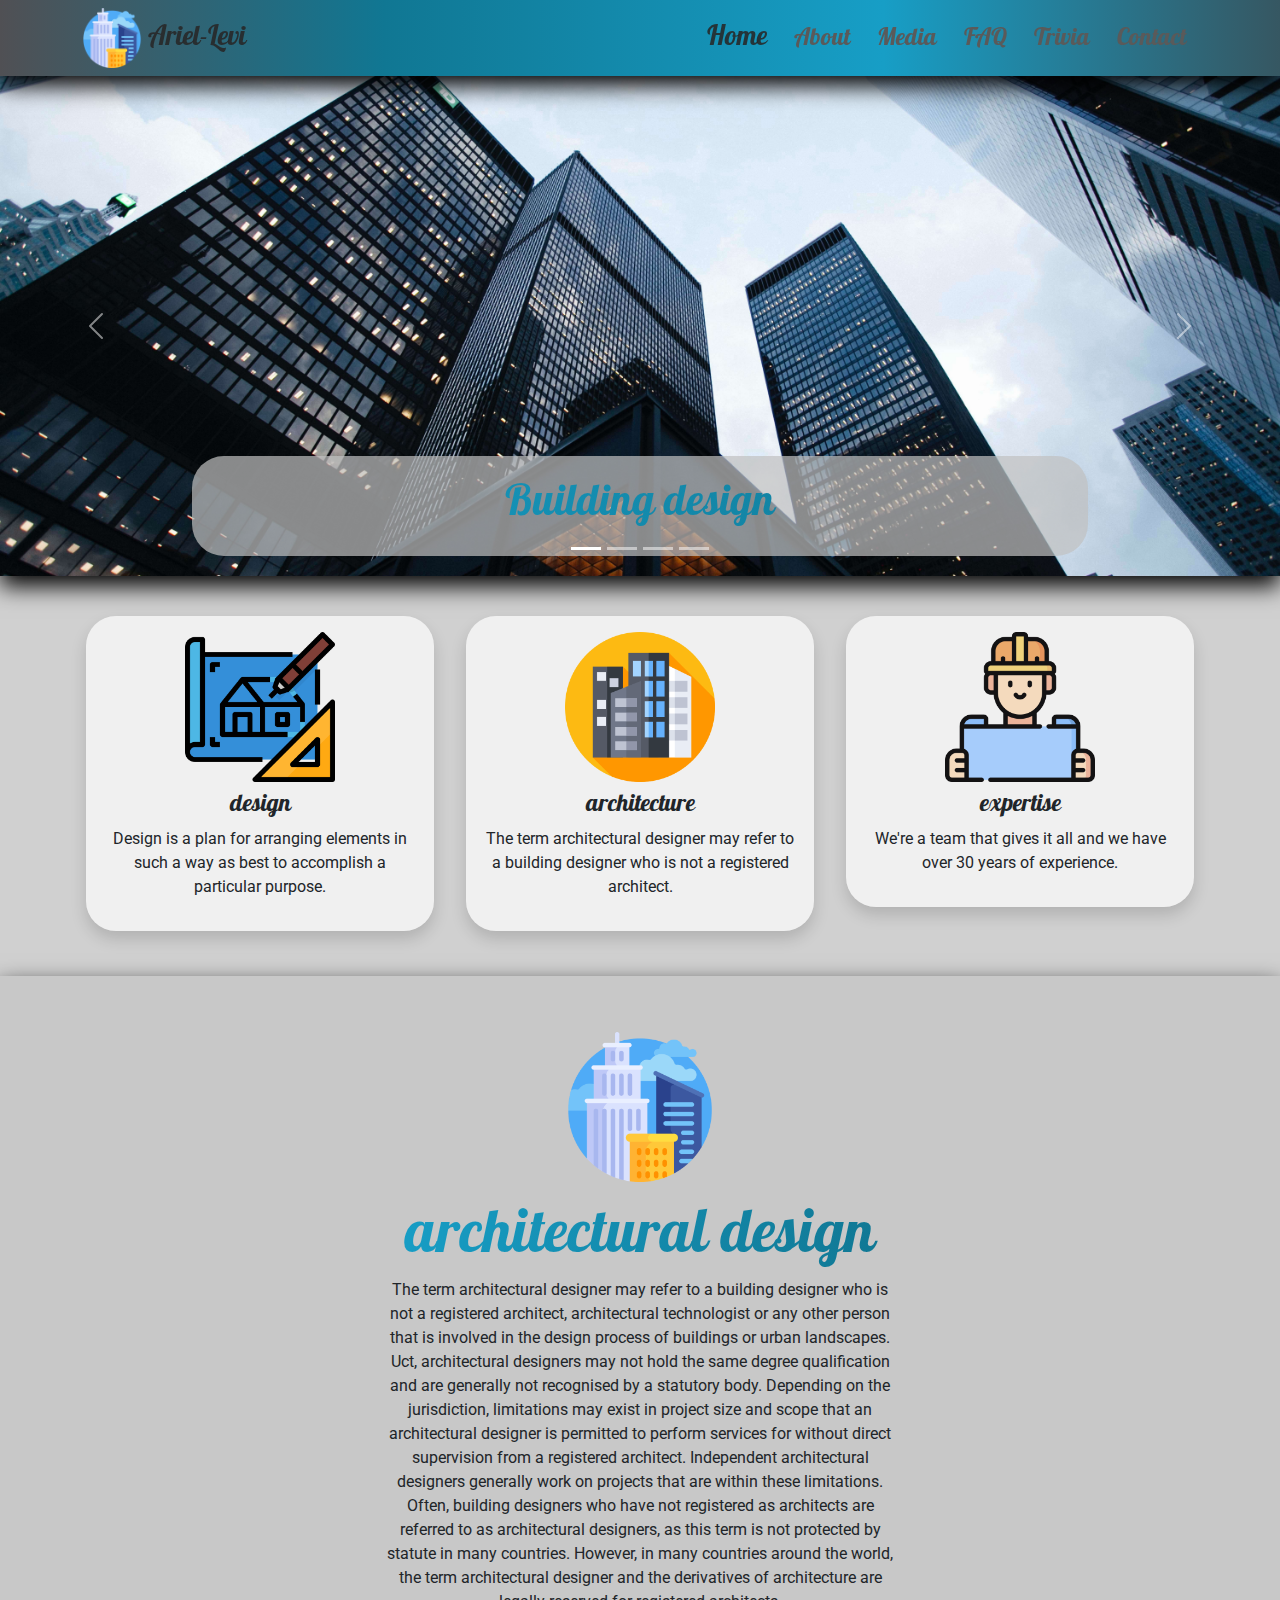
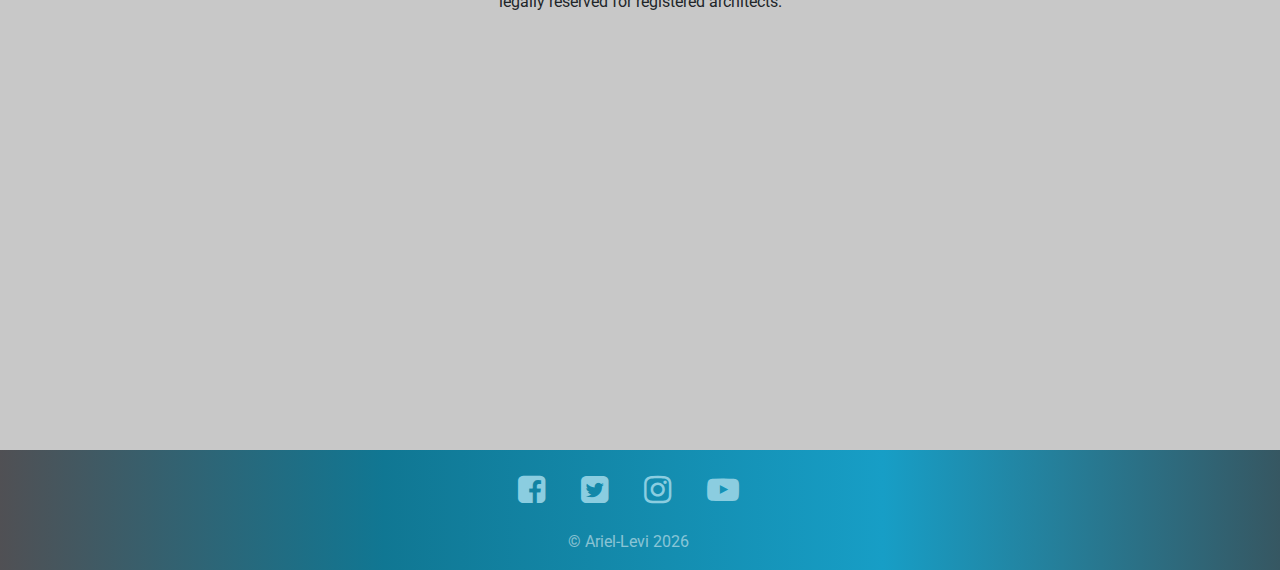
<file: index.html>
<!DOCTYPE html>
<html lang="en">
  <head>
    <meta charset="UTF-8" />
    <meta http-equiv="X-UA-Compatible" content="IE=edge" />
    <meta name="viewport" content="width=device-width, initial-scale=1.0" />
    <link
      rel="icon"
      type="image/png"
      href="images/favicon-32x32.png"
      sizes="32x32"
    />
    <link
      rel="icon"
      type="image/png"
      href="images/favicon-16x16.png"
      sizes="16x16"
    />
    <link
      rel="stylesheet"
      href="https://cdnjs.cloudflare.com/ajax/libs/font-awesome/4.7.0/css/font-awesome.min.css"
    />
    <link href="https://unpkg.com/aos@2.3.1/dist/aos.css" rel="stylesheet">
    <link rel="stylesheet" href="css/bootstrap.min.css" />
    <link rel="stylesheet" href="css/style.css">
    <link rel="stylesheet" href="css/index.css" />
    <link
      href="https://fonts.googleapis.com/css2?family=Roboto:wght@100;300;500;700&display=swap"
      rel="stylesheet"
    />
    <link
      href="https://fonts.googleapis.com/css2?family=Pattaya&display=swap"
      rel="stylesheet"
    />
    <link
      href="https://fonts.googleapis.com/css2?family=Henny+Penny&display=swap"
      rel="stylesheet"
    />
    <title>Home</title>
    <script src="js/index.js"></script>
    <script src="js/bannerClass.js"></script>
  </head>
  <body>
    <!-- start header -->
    <header class="container-fluid sticky-top">
      <div class="container">
        <div class="logo">
          <img class="my-2" src="images/logo.png" alt="logo" height="60" />
          Ariel-Levi
        </div>
        <nav id="nav_burger">
          <a href="index.html" class="active">Home</a>
          <a href="about.html">About</a>
          <a href="media.html">Media</a>
          <a href="faq.html">FAQ</a>
          <a href="trivia.html">Trivia</a>
          <a href="contact.html">Contact</a>
        </nav>
        <div id="burger_btn" class="burger" onclick="burgerFunction(this)">
          <div class="bar1"></div>
          <div class="bar2"></div>
          <div class="bar3"></div>
        </div>
      </div>
    </header>
    <!-- end header -->

    <!-- start slider -->
    <div class="container-fluid strip p-0">

      <div class="sm-img d-flex align-items-center justify-content-center d-md-none">
        <h2 class="sm-txt">Architecture</h2>
      </div>
      
      <div
        id="carouselExampleCaptions"
        class="carousel slide d-none d-md-block"
        data-bs-ride="carousel"
      >
        <div class="carousel-indicators">
          <button
            type="button"
            data-bs-target="#carouselExampleCaptions"
            data-bs-slide-to="0"
            class="active"
            aria-current="true"
            aria-label="Slide 1"
          ></button>
          <button
            type="button"
            data-bs-target="#carouselExampleCaptions"
            data-bs-slide-to="1"
            aria-label="Slide 2"
          ></button>
          <button
            type="button"
            data-bs-target="#carouselExampleCaptions"
            data-bs-slide-to="2"
            aria-label="Slide 3"
          ></button>
          <button
            type="button"
            data-bs-target="#carouselExampleCaptions"
            data-bs-slide-to="3"
            aria-label="Slide 4"
          ></button>
        </div>
        <div class="carousel-inner">
          <div
            class="carousel-item active"
            style="background-image: url(images/pic-1.jpg)"
          >
            <div class="carousel-caption d-none d-md-block">
              <h5>Building design</h5>
            </div>
          </div>
          <div
            class="carousel-item"
            style="background-image: url(images/pic-2.jpg)"
          >
            <div class="carousel-caption d-none d-md-block">
              <h5>Building engineers</h5>
            </div>
          </div>
          <div
            class="carousel-item"
            style="background-image: url(images/pic-3.jpg)"
          >
            <div class="carousel-caption d-none d-md-block">
              <h5>Building designer</h5>
            </div>
          </div>
          <div
            class="carousel-item"
            style="background-image: url(images/pic-4.jpg)"
          >
            <div class="carousel-caption d-none d-md-block">
              <h5>Buildings</h5>
            </div>
          </div>
        </div>
        <button
          class="carousel-control-prev"
          type="button"
          data-bs-target="#carouselExampleCaptions"
          data-bs-slide="prev"
        >
          <span class="carousel-control-prev-icon" aria-hidden="true"></span>
          <span class="visually-hidden">Previous</span>
        </button>
        <button
          class="carousel-control-next"
          type="button"
          data-bs-target="#carouselExampleCaptions"
          data-bs-slide="next"
        >
          <span class="carousel-control-next-icon" aria-hidden="true"></span>
          <span class="visually-hidden">Next</span>
        </button>
      </div>
    </div>
    <!-- end slider -->

    <!-- start main -->
    <main>

      <div class="container py-4">
        <div class="row">
          <div class="col-md-4 p-3 text-center">
            <div class="box p-3 shadow">
              <img class="icon" src="images/icon1.png" alt="icon" width="150">
              <h4>design</h4>
              <p>Design is a plan for arranging elements in such a way as best to accomplish a particular purpose.</p>
            </div>
          </div>
          <!-- end-box -->
          <div class="col-md-4 p-3 text-center">
            <div class="box p-3 shadow">
              <img src="images/logo2.png" alt="icon" width="150">
              <h4>architecture</h4>
              <p>The term architectural designer may refer to a building designer who is not a registered architect.</p>
            </div>
          </div>
          <!-- end-box -->
          <div class="col-md-4 p-3 text-center">
            <div class="box p-3 shadow">
              <img src="images/icon3.png" alt="icon" width="150">
              <h4>expertise</h4>
              <p>We're a team that gives it all and we have over 30 years of experience.</p>
            </div>
          </div>
          <!-- end-box -->
        </div>
      </div>

    </main>
    <!-- end main -->

    <!-- start strip -->
    <div class="strip">
      <div class="container py-4">
        <div class="row">
           <!-- start left banner -->
           <div id="id_left_banners" class="col-lg-3 p-4 text-center">
          </div>
          <!-- end banner -->
          <div class="col-xl-6 col-md-12 p-3 text-center">
            <div class="box p-3">
              <img src="images/logo.png" alt="icon" width="150" />
              <h2 class="mt-3">architectural design</h2>
              <p>
                The term architectural designer may refer to a building designer who is not a registered architect, architectural technologist or any other person that is involved in the design process of buildings or urban landscapes.

                Uct, architectural designers may not hold the same degree qualification and are generally not recognised by a statutory body. Depending on the jurisdiction, limitations may exist in project size and scope that an architectural designer is permitted to perform services for without direct supervision from a registered architect. Independent architectural designers generally work on projects that are within these limitations.

                Often, building designers who have not registered as architects are referred to as architectural designers, as this term is not protected by statute in many countries. However, in many countries around the world, the term architectural designer and the derivatives of architecture are legally reserved for registered architects.
              </p>
            </div>
          </div>
          <!-- start right banner -->
          <div id="id_right_banners" class="col-lg-3 p-4 text-center">
          </div>
          <!-- end banner -->
        </div>
      </div>
    </div>
    <!-- end strip -->

    <!-- start footer -->
    <footer class="container-fluid">
          <div class="container">
            <div class="col-12 row justify-content-around text-center">
              <div>
                <a href="#">
                  <i class="px-3 my-4 fa fa-2x fa-facebook-square" aria-hidden="true"></i></a>
                <a href="#">
                  <i class="px-3 my-4 fa fa-2x fa-twitter-square" aria-hidden="true"></i></a>
                <a href="#">
                  <i class="px-3 my-4 fa fa-2x fa-instagram" aria-hidden="true"></i></a>
                <a href="#">
                  <i class="px-3 my-4 fa fa-2x fa-youtube-play" aria-hidden="true"></i></a>
              </div>
              <p class="text-white-50 mb-3">
                &copy; Ariel-Levi <span id="id_year"></span>
              </p>
            </div>
          </div>
      
          </div>
    </footer>
    <!-- end footer -->
    
    <!-- script main bootstrap for slider and aos animation-->
    <script
      src="https://cdn.jsdelivr.net/npm/bootstrap@5.1.1/dist/js/bootstrap.bundle.min.js"
      integrity="sha384-/bQdsTh/da6pkI1MST/rWKFNjaCP5gBSY4sEBT38Q/9RBh9AH40zEOg7Hlq2THRZ"
      crossorigin="anonymous"
    ></script>
    <script src="https://unpkg.com/aos@2.3.1/dist/aos.js"></script>
    <script src="js/main.js"></script>
    <!-- end script -->
    
  </body>
</html>
</file>
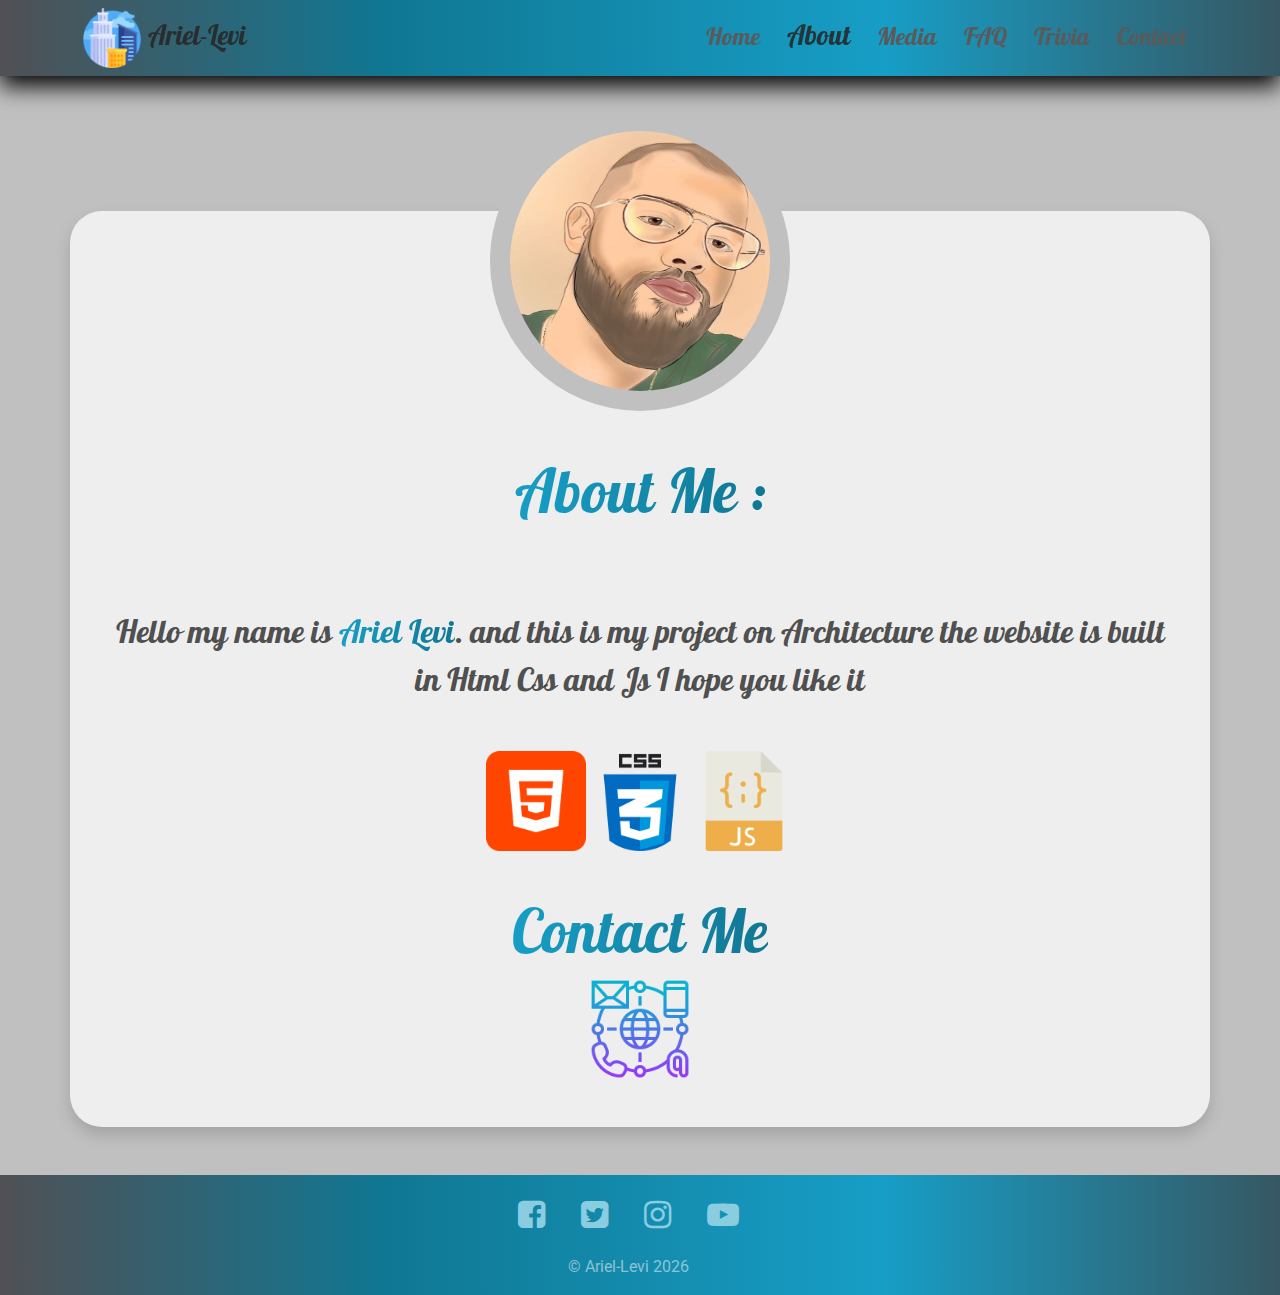
<file: about.html>
<!DOCTYPE html>
<html lang="en">
  <head>
    <meta charset="UTF-8" />
    <meta http-equiv="X-UA-Compatible" content="IE=edge" />
    <meta name="viewport" content="width=device-width, initial-scale=1.0" />
    <link
      rel="icon"
      type="image/png"
      href="images/favicon-32x32.png"
      sizes="32x32"
    />
    <link
      rel="icon"
      type="image/png"
      href="images/favicon-16x16.png"
      sizes="16x16"
    />
    <link
      rel="stylesheet"
      href="https://cdnjs.cloudflare.com/ajax/libs/font-awesome/4.7.0/css/font-awesome.min.css"
    />
    <link rel="stylesheet" href="css/bootstrap.min.css" />
    <link rel="stylesheet" href="css/style.css" />
    <link rel="stylesheet" href="css/about.css" />
    <link
      href="https://fonts.googleapis.com/css2?family=Roboto:wght@100;300;500;700&display=swap"
      rel="stylesheet"
    />
    <link
      href="https://fonts.googleapis.com/css2?family=Pattaya&display=swap"
      rel="stylesheet"
    />
    <link
      href="https://fonts.googleapis.com/css2?family=Henny+Penny&display=swap"
      rel="stylesheet"
    />
    <title>About</title>
    <script src="js/about.js"></script>
  </head>
  <body>
    <!-- start header -->
    <header class="container-fluid sticky-top">
      <div class="container">
        <div class="logo">
          <img class="my-2" src="images/logo.png" alt="logo" height="60" />
          Ariel-Levi
        </div>
        <nav id="nav_burger">
          <a href="index.html">Home</a>
          <a href="about.html" class="active">About</a>
          <a href="media.html">Media</a>
          <a href="faq.html">FAQ</a>
          <a href="trivia.html">Trivia</a>
          <a href="contact.html">Contact</a>
        </nav>
        <div id="burger_btn" class="burger" onclick="burgerFunction(this)">
          <div class="bar1"></div>
          <div class="bar2"></div>
          <div class="bar3"></div>
        </div>
      </div>
    </header>
    <!-- end header -->

    <!-- start main -->
    <main class="text-center">
      <div class="container mb-5 shadow d-flex flex-column">
        <img class="myImg" src="images/me.jpg" alt="my img">
            <h4 class="my-5 textColor">About Me :</h4>
            <p>Hello my name is <span class="textColor">Ariel Levi</span>. and this is my project on Architecture the website is built in Html Css and Js I hope you like it</p>
           <div class="g-5">
             <img class="imgSkills" src="images/html-5.png" alt="image html" >
             <img class="imgSkills" src="images/css.png" alt="image css">
             <img class="imgSkills" src="images/javascript.png" alt="image js">
           </div>
            <a class="my-5 contact" href="contact.html">
              <h4 class="textColor mb-2">Contact Me</h4>
              <img class="imgSkills" src="images/contact.png" title="contact me" alt="img contact">
            </a>
        </div>
      </div>
    </main>
    <!-- end main -->

    <!-- start footer -->
    <footer class="container-fluid">
          <div class="container">
            <div class="col-12 row justify-content-around text-center">
              <div>
                <a href="#">
                  <i class="px-3 my-4 fa fa-2x fa-facebook-square" aria-hidden="true"></i></a>
                <a href="#">
                  <i class="px-3 my-4 fa fa-2x fa-twitter-square" aria-hidden="true"></i></a>
                <a href="#">
                  <i class="px-3 my-4 fa fa-2x fa-instagram" aria-hidden="true"></i></a>
                <a href="#">
                  <i class="px-3 my-4 fa fa-2x fa-youtube-play" aria-hidden="true"></i></a>
              </div>
              <p class="text-white-50 mb-3">
                &copy; Ariel-Levi <span id="id_year"></span>
              </p>
            </div>
          </div>
      
          </div>
    </footer>
    <!-- end footer -->
    
    <!-- script main bootstrap for slider and aos animation-->
    <script src="js/main.js"></script>
    <!-- end script -->
    
  </body>
</html>
</file>
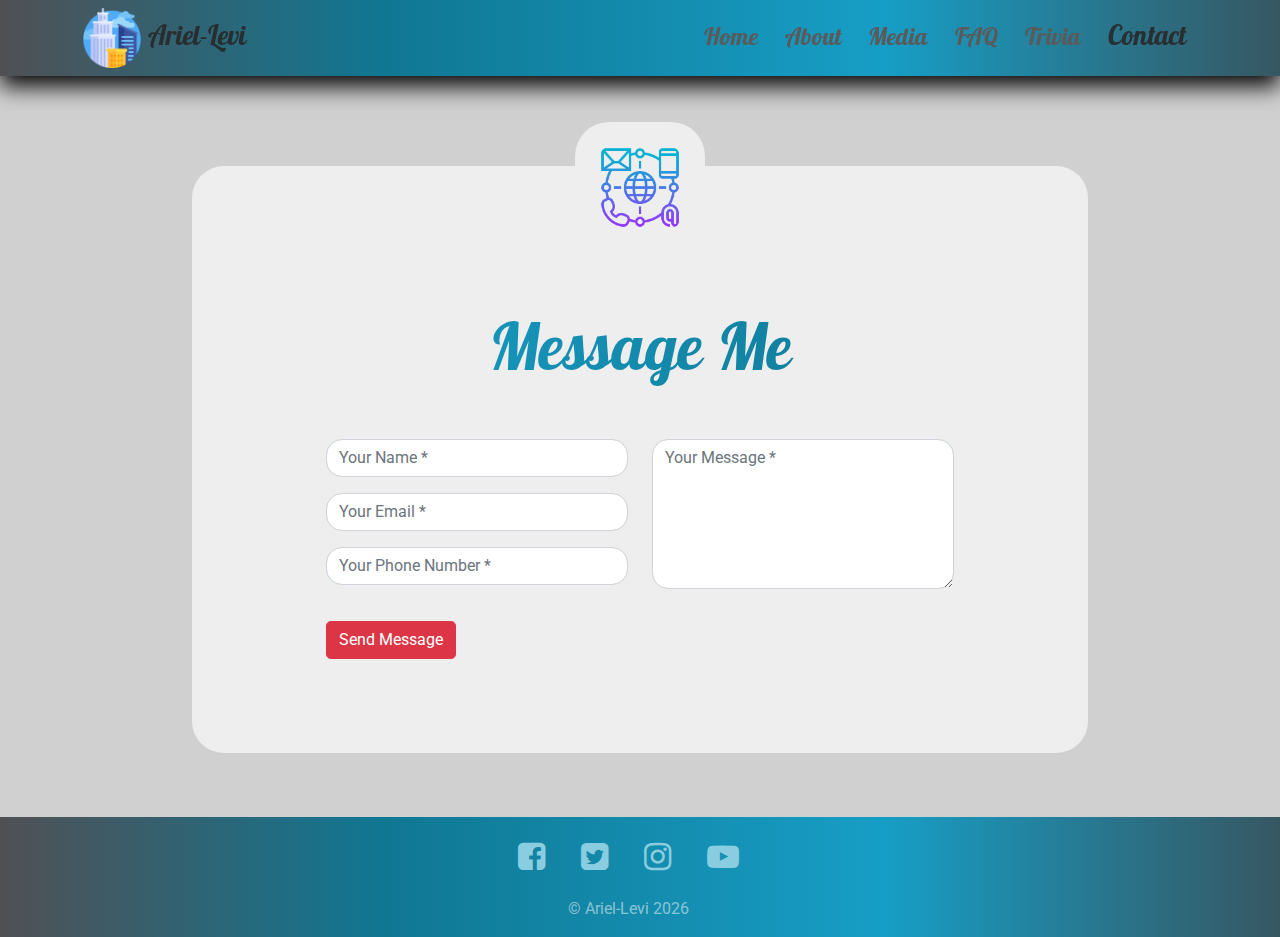
<file: contact.html>
<!DOCTYPE html>
<html lang="en">
  <head>
    <meta charset="UTF-8" />
    <meta http-equiv="X-UA-Compatible" content="IE=edge" />
    <meta name="viewport" content="width=device-width, initial-scale=1.0" />
    <link
      rel="icon"
      type="image/png"
      href="images/favicon-32x32.png"
      sizes="32x32"
    />
    <link
      rel="icon"
      type="image/png"
      href="images/favicon-16x16.png"
      sizes="16x16"
    />
    <link
      rel="stylesheet"
      href="https://cdnjs.cloudflare.com/ajax/libs/font-awesome/4.7.0/css/font-awesome.min.css"
    />
    <link rel="stylesheet" href="css/bootstrap.min.css" />
    <link rel="stylesheet" href="css/style.css" />
    <link rel="stylesheet" href="css/contact.css" />
    <link
      href="https://fonts.googleapis.com/css2?family=Roboto:wght@100;300;500;700&display=swap"
      rel="stylesheet"
    />
    <link
      href="https://fonts.googleapis.com/css2?family=Pattaya&display=swap"
      rel="stylesheet"
    />
    <link
      href="https://fonts.googleapis.com/css2?family=Henny+Penny&display=swap"
      rel="stylesheet"
    />
    <title>contact</title>
    <script src="js/contact.js"></script>
  </head>
  <body>
    <!-- start header -->
    <header class="container-fluid sticky-top">
      <div class="container">
        <div class="logo">
          <img class="my-2" src="images/logo.png" alt="logo" height="60" />
          Ariel-Levi
        </div>
        <nav id="nav_burger">
          <a href="index.html">Home</a>
          <a href="about.html">About</a>
          <a href="media.html">Media</a>
          <a href="faq.html">FAQ</a>
          <a href="trivia.html">Trivia</a>
          <a href="contact.html" class="active">Contact</a>
        </nav>
        <div id="burger_btn" class="burger" onclick="burgerFunction(this)">
          <div class="bar1"></div>
          <div class="bar2"></div>
          <div class="bar3"></div>
        </div>
      </div>
    </header>
    <!-- end header -->

    <!-- start main -->
    <main>
      <div class="container contact-form">
        <div class="contact-image">
            <img src="images/contact.png" alt="contact-image"/>
        </div>
        <form onsubmit="checkEmail(event)" id="id_send">
            <h3 class="textColor">Message Me</h3>
           <div class="row">
                <div class="col-md-6">
                    <div class="form-group mb-3">
                        <input required type="text" name="Name" class="form-control" placeholder="Your Name *" />
                    </div>
                    <div class="form-group my-3">
                        <input required id="id_email" type="text" name="Email" class="form-control" placeholder="Your Email *" />
                        <small id="id_spanEmail" class="text-danger spanEmail">* Plese Enter Valide Email '@' and '.'</small>
                    </div>
                    <div class="form-group my-3">
                        <input required type="text" name="Phone" class="form-control" placeholder="Your Phone Number *" />
                    </div>
                </div>
                <div class="col-md-6">
                  <div class="form-group mb-3">
                      <textarea required name="txtMsg" class="form-control" placeholder="Your Message *" style="width: 100%; height: 150px;"></textarea>
                  </div>
                </div>
                <div class="form-group my-3">
                  <button id="id_form" class="btn btn-danger rounded-3" type="submit">Send Message</button>
              </div>
            </div>
        </form>
    </div>
    </main>
    <!-- end main -->

    <!-- start footer -->
    <footer class="container-fluid">
          <div class="container">
            <div class="col-12 row justify-content-around text-center">
              <div>
                <a href="#">
                  <i class="px-3 my-4 fa fa-2x fa-facebook-square" aria-hidden="true"></i></a>
                <a href="#">
                  <i class="px-3 my-4 fa fa-2x fa-twitter-square" aria-hidden="true"></i></a>
                <a href="#">
                  <i class="px-3 my-4 fa fa-2x fa-instagram" aria-hidden="true"></i></a>
                <a href="#">
                  <i class="px-3 my-4 fa fa-2x fa-youtube-play" aria-hidden="true"></i></a>
              </div>
              <p class="text-white-50 mb-3">
                &copy; Ariel-Levi <span id="id_year"></span>
              </p>
            </div>
          </div>
      
          </div>
    </footer>
    <!-- end footer -->
    
    <!-- script main bootstrap for slider and aos animation-->
    <script src="js/main.js"></script>
    <!-- end script -->
    
  </body>
</html>
</file>
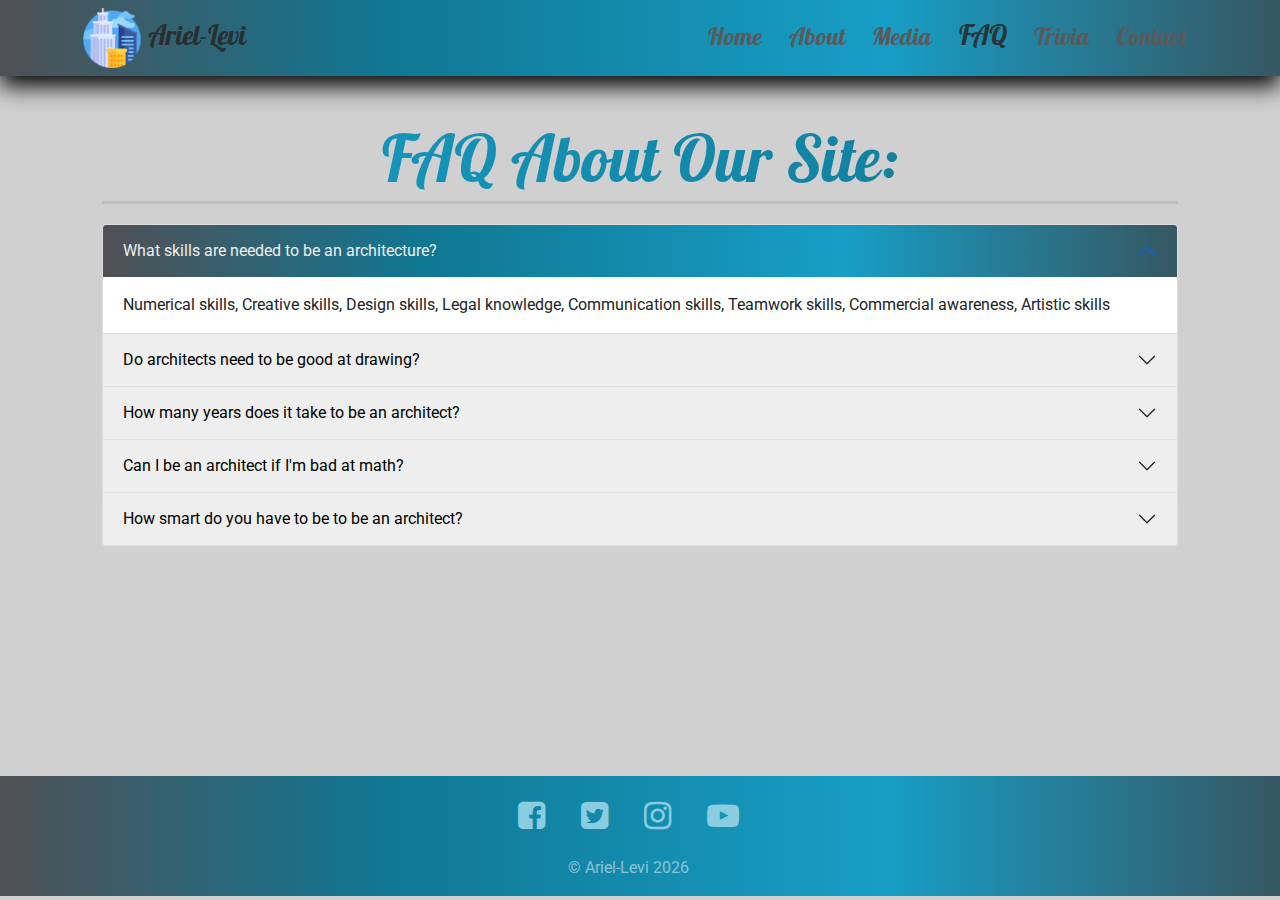
<file: faq.html>
<!DOCTYPE html>
<html lang="en">
  <head>
    <meta charset="UTF-8" />
    <meta http-equiv="X-UA-Compatible" content="IE=edge" />
    <meta name="viewport" content="width=device-width, initial-scale=1.0" />
    <link
      rel="icon"
      type="image/png"
      href="images/favicon-32x32.png"
      sizes="32x32"
    />
    <link
      rel="icon"
      type="image/png"
      href="images/favicon-16x16.png"
      sizes="16x16"
    />
    <link
      rel="stylesheet"
      href="https://cdnjs.cloudflare.com/ajax/libs/font-awesome/4.7.0/css/font-awesome.min.css"
    />
    <link rel="stylesheet" href="css/bootstrap.min.css" />
    <link rel="stylesheet" href="css/style.css" />
    <link rel="stylesheet" href="css/faq.css" />
    <link
      href="https://fonts.googleapis.com/css2?family=Roboto:wght@100;300;500;700&display=swap"
      rel="stylesheet"
    />
    <link
      href="https://fonts.googleapis.com/css2?family=Pattaya&display=swap"
      rel="stylesheet"
    />
    <link
      href="https://fonts.googleapis.com/css2?family=Henny+Penny&display=swap"
      rel="stylesheet"
    />
    <title>FAQ</title>
    <script src="js/faq.js"></script>
  </head>
  <body>
    <!-- start header -->
    <header class="container-fluid sticky-top">
      <div class="container">
        <div class="logo">
          <img class="my-2" src="images/logo.png" alt="logo" height="60" />
          Ariel-Levi
        </div>
        <nav id="nav_burger">
          <a href="index.html">Home</a>
          <a href="about.html">About</a>
          <a href="media.html">Media</a>
          <a href="faq.html" class="active">FAQ</a>
          <a href="trivia.html">Trivia</a>
          <a href="contact.html">Contact</a>
        </nav>
        <div id="burger_btn" class="burger" onclick="burgerFunction(this)">
          <div class="bar1"></div>
          <div class="bar2"></div>
          <div class="bar3"></div>
        </div>
      </div>
    </header>
    <!-- end header -->

    <!-- start main -->
    <main class="container-fluid py-5">
      <div class="container" style="max-width:1100px">
        <h1 class="text-center textColor">FAQ About Our Site: </h1>
        <div class="accordion" id="accordionExample">
          <!-- data-bs-target = צריך להתאים בדיב מתחת את אותו איי די id= -->
          <!-- q 1 start -->
          <div class="accordion-item">
            <h2 class="accordion-header" id="headingOne">
              <button class="accordion-button" type="button" data-bs-toggle="collapse" data-bs-target="#collapseOne" aria-expanded="true" aria-controls="collapseOne">               
                  What skills are needed to be an architecture?
              </button>
            </h2>
            <div id="collapseOne" class="accordion-collapse collapse show" aria-labelledby="headingOne" data-bs-parent="#accordionExample">
              <div class="accordion-body">
                Numerical skills, Creative skills, Design skills, Legal knowledge, Communication skills, Teamwork skills, Commercial awareness, Artistic skills
              </div>
            </div>
          </div>
          <!-- q 1 end -->
          <!-- q 2 start -->
          <div class="accordion-item">
            <h2 class="accordion-header" id="headingTwo">
              <button class="accordion-button collapsed" type="button" data-bs-toggle="collapse" data-bs-target="#collapseTwo" aria-expanded="false" aria-controls="collapseTwo">
                Do architects need to be good at drawing?
              </button>
            </h2>
            <div id="collapseTwo" class="accordion-collapse collapse" aria-labelledby="headingTwo" data-bs-parent="#accordionExample">
              <div class="accordion-body">              
                  I am living proof that you don't have to draw well to be an architect. Having the ability to draw beautiful pictures doesn't hurt but let's pull the curtain back and be honest here for a minute … Architects communicate through their drawings – we aren't making art
              </div>
            </div>
          </div>
          <!-- q 2 end -->
          <!-- q 3 start -->
           <div class="accordion-item">
            <h2 class="accordion-header" id="headingThree">
              <button class="accordion-button collapsed" type="button" data-bs-toggle="collapse" data-bs-target="#collapse3" aria-expanded="false" aria-controls="collapseTwo">
                How many years does it take to be an architect?
              </button>
            </h2>
            <div id="collapse3" class="accordion-collapse collapse" aria-labelledby="headingThree" data-bs-parent="#accordionExample">
              <div class="accordion-body">
                The Bachelor of Science in Architecture is a five year college degree intended for people who wish to pursue a career in Architecture
              </div>
            </div>
          </div>
          <!-- q 3 end -->
          <!-- q 4 start -->
           <div class="accordion-item">
            <h2 class="accordion-header" id="headingFour">
              <button class="accordion-button collapsed" type="button" data-bs-toggle="collapse" data-bs-target="#collapse4" aria-expanded="false" aria-controls="collapseTwo">
                Can I be an architect if I'm bad at math?
              </button>
            </h2>
            <div id="collapse4" class="accordion-collapse collapse" aria-labelledby="headingFour" data-bs-parent="#accordionExample">
              <div class="accordion-body">
                Not really. If you understand general geometry and physics you are good; having addition, subtraction, multiplication and sometimes division skills are encouraged. Aspiring architects should challenge themselves with as much math as they can handle (plus the class one further than they can handle)
              </div>
            </div>
          </div>
          <!-- q 4 end -->
          <!-- q 5 start -->
           <div class="accordion-item">
            <h2 class="accordion-header" id="headingFive">
              <button class="accordion-button collapsed" type="button" data-bs-toggle="collapse" data-bs-target="#collapse5" aria-expanded="false" aria-controls="collapseTwo">
                How smart do you have to be to be an architect?
              </button>
            </h2>
            <div id="collapse5" class="accordion-collapse collapse" aria-labelledby="headingFive" data-bs-parent="#accordionExample">
              <div class="accordion-body">
                They must possess a variety of qualities, most of which they must excel in. Architects need to have a strong understanding of all building disciplines, including structural, electrical and mechanical. This takes smarts. And while simply being smart does not make you a 
              </div>
            </div>
          </div>
          <!-- q 5 end -->
        </div>          
      </div>
    </main>
    <!-- end main -->

    <!-- start footer -->
    <footer class="container-fluid">
          <div class="container">
            <div class="col-12 row justify-content-around text-center">
              <div>
                <a href="#">
                  <i class="px-3 my-4 fa fa-2x fa-facebook-square" aria-hidden="true"></i></a>
                <a href="#">
                  <i class="px-3 my-4 fa fa-2x fa-twitter-square" aria-hidden="true"></i></a>
                <a href="#">
                  <i class="px-3 my-4 fa fa-2x fa-instagram" aria-hidden="true"></i></a>
                <a href="#">
                  <i class="px-3 my-4 fa fa-2x fa-youtube-play" aria-hidden="true"></i></a>
              </div>
              <p class="text-white-50 mb-3">
                &copy; Ariel-Levi <span id="id_year"></span>
              </p>
            </div>
          </div>
      
          </div>
    </footer>
    <!-- end footer -->
    
    <!-- script main bootstrap for slider and animation FROM https://lottiefiles.com/ -->
    <script src="https://cdn.jsdelivr.net/npm/bootstrap@5.1.1/dist/js/bootstrap.bundle.min.js" integrity="sha384-/bQdsTh/da6pkI1MST/rWKFNjaCP5gBSY4sEBT38Q/9RBh9AH40zEOg7Hlq2THRZ" crossorigin="anonymous"></script>
    <script src="js/main.js"></script>
    <!-- end script -->
    
  </body>
</html>
</file>
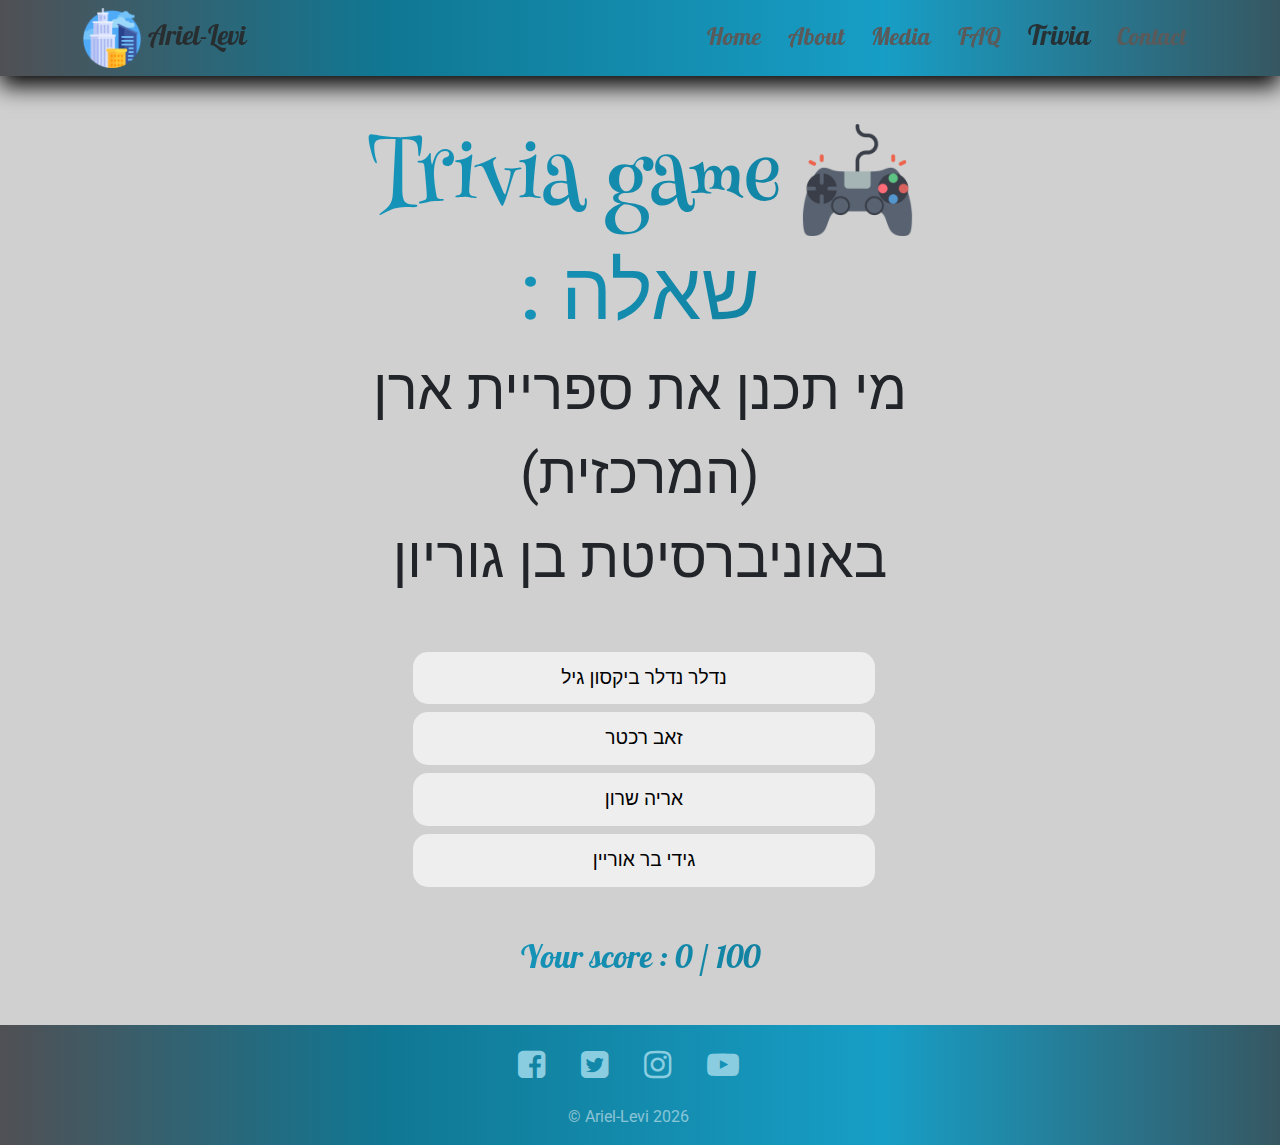
<file: trivia.html>
<!DOCTYPE html>
<html lang="en">
  <head>
    <meta charset="UTF-8" />
    <meta http-equiv="X-UA-Compatible" content="IE=edge" />
    <meta name="viewport" content="width=device-width, initial-scale=1.0" />
    <link rel="icon" type="image/png" href="images/favicon-32x32.png" sizes="32x32" />
    <link rel="icon" type="image/png" href="images/favicon-16x16.png" sizes="16x16" />
    <link rel="stylesheet" href="https://cdnjs.cloudflare.com/ajax/libs/font-awesome/4.7.0/css/font-awesome.min.css" />
    <link rel="stylesheet" href="css/bootstrap.min.css" />
    <link rel="stylesheet" href="css/style.css" />
    <link rel="stylesheet" href="css/trivia.css" />
    <link href="https://fonts.googleapis.com/css2?family=Roboto:wght@100;300;500;700&display=swap" rel="stylesheet" />
    <link href="https://fonts.googleapis.com/css2?family=Pattaya&display=swap" rel="stylesheet" />
    <link href="https://fonts.googleapis.com/css2?family=Henny+Penny&display=swap" rel="stylesheet" />
    <title>Trivia</title>
    <script src="js/js_trivia/lodash.min.js"></script>
    <script type="module" src="js/js_trivia/app_trivia.js"></script>
  </head>
  <body>
    <!-- start header -->
    <header class="container-fluid sticky-top">
      <div class="container">
        <div class="logo">
          <img class="my-2" src="images/logo.png" alt="logo" height="60" />
          Ariel-Levi
        </div>
        <nav id="nav_burger">
          <a href="index.html">Home</a>
          <a href="about.html">About</a>
          <a href="media.html">Media</a>
          <a href="faq.html">FAQ</a>
          <a href="trivia.html" class="active">Trivia</a>
          <a href="contact.html">Contact</a>
        </nav>
        <div id="burger_btn" class="burger" onclick="burgerFunction(this)">
          <div class="bar1"></div>
          <div class="bar2"></div>
          <div class="bar3"></div>
        </div>
      </div>
    </header>
    <!-- end header -->

    <!-- start main -->
    <main class="container-fluid text-center">
      <div class="container my-5">
        <h1 class="textColor my-2">Trivia game <img class="img_game" src="images/controller.png"></h1>
        <div class="col-lg-6 mx-auto">
          <div id="id_question">
            <h2 class="textColor my-2">: שאלה</h2>
            <span class="qfontsize" id="id_q"></span>
            <div class="row m-5">
              <button class="m-1" id="id_a1">answer 1</button>
              <button class="m-1" id="id_a2">answer 2</button>
              
              <button class="m-1" id="id_a3">answer 3</button>
              <button class="m-1" id="id_a4">answer 4</button>
            </div>
          </div>
          <div class="score">
            <h4 class="textColor">Your score : <span id="id_score">0</span> / 100</h4>
          </div>
        </div>
      </div>
    </main>
    <!-- end main -->

    <!-- start footer -->
    <footer class="container-fluid">
          <div class="container">
            <div class="col-12 row justify-content-around text-center">
              <div>
                <a href="#">
                  <i class="px-3 my-4 fa fa-2x fa-facebook-square" aria-hidden="true"></i></a>
                <a href="#">
                  <i class="px-3 my-4 fa fa-2x fa-twitter-square" aria-hidden="true"></i></a>
                <a href="#">
                  <i class="px-3 my-4 fa fa-2x fa-instagram" aria-hidden="true"></i></a>
                <a href="#">
                  <i class="px-3 my-4 fa fa-2x fa-youtube-play" aria-hidden="true"></i></a>
              </div>
              <p class="text-white-50 mb-3">
                &copy; Ariel-Levi <span id="id_year"></span>
              </p>
            </div>
          </div>
      
          </div>
    </footer>
    <!-- end footer -->
    
    <!-- script main bootstrap for slider and animation FROM https://lottiefiles.com/ -->
    <script src="js/main.js"></script>
    <!-- end script -->
    
  </body>
</html>
</file>
<file: css/style.css>
body {
  font-family: "Roboto", sans-serif;
  /* font-family: "Pattaya", sans-serif; */
  /* font-family: "Henny Penny", cursive; */
  background: rgba(192, 192, 192, 0.74);
}
/* start header */
header {
  min-height: 60px;
  font-family: "Pattaya", sans-serif;
  background: linear-gradient(
    90deg,
    rgba(80, 80, 84, 1) 0%,
    rgba(16, 119, 147, 1) 30%,
    rgba(23, 158, 198, 1) 69%,
    rgba(54, 87, 98, 1) 100%
  );
  box-shadow: 0px 10px 22px 0px #000000;
}

header .container {
  display: flex;
  justify-content: space-between;
  align-items: center;
}

header .logo {
  color: rgba(39, 38, 38, 0.87);
  font-size: 1.7em;
}

header .container a {
  color: rgb(90, 90, 90);
  padding: 0 12px;
  text-decoration: none;
  height: 48px;
  display: inline-flex;
  align-items: center;
  font-size: 1.5em;
}

header .container .active {
  color: rgba(39, 38, 38, 0.87);
  font-size: 1.7em;
}

header .container a:hover {
  color: rgba(39, 38, 38, 0.87);
  transform: scale(1.3, 1.3);
}
header .burger {
  display: inline-block;
  cursor: pointer;
  display: none;
}

header .bar1,
.bar2,
.bar3 {
  width: 35px;
  height: 5px;
  background-color: #333;
  margin: 6px 0;
  transition: 0.4s;
}

header .change .bar1 {
  -webkit-transform: rotate(-45deg) translate(-9px, 6px);
  transform: rotate(-45deg) translate(-9px, 6px);
}

header .change .bar2 {
  opacity: 0;
}

header .change .bar3 {
  -webkit-transform: rotate(45deg) translate(-8px, -8px);
  transform: rotate(45deg) translate(-8px, -8px);
}
/* end header */

/* start footer */
footer {
  min-height: 45px;
  background: linear-gradient(
    90deg,
    rgba(80, 80, 84, 1) 0%,
    rgba(16, 119, 147, 1) 30%,
    rgba(23, 158, 198, 1) 69%,
    rgba(54, 87, 98, 1) 100%
  );
  margin: 0 auto;
}

footer a i {
  color: #8bcde0;
}
footer a i:hover {
  color: rgba(122, 113, 113, 0.801);
  transform: scale(1.5, 1.5);
}
/* end footer */

.textColor {
  font-size: 4em;
  background: -webkit-linear-gradient(to right, #179ec6 0%, #107793 100%);
  background: -moz-linear-gradient(to right, #179ec6 0%, #107793 100%);
  background: linear-gradient(to right, #179ec6 0%, #107793 100%);
  -webkit-background-clip: text;
  -webkit-text-fill-color: transparent;
}

@media (max-width: 970px) {
  header nav {
    position: absolute;
    top: 130px;
    right: 10px;
    background: white;
    z-index: 999;
    width: 70% !important;
    border: 2px solid rgba(109, 160, 173, 0.925);
    border-radius: 15px 8px 8px 32px;
    transform: translate(-150%, 0);
    transition: 1000ms;
  }

  .nav_bar_pop {
    transform: translate(0, 0);
    transition: 1000ms;
  }

  header nav a {
    display: block !important;
    padding: 8px !important;
    margin: 8px;
    text-align: center;
    border-radius: 32px;
    background: -webkit-linear-gradient(to right, #179ec6 0%, #107793 100%);
    background: -moz-linear-gradient(to right, #179ec6 0%, #107793 100%);
    background: linear-gradient(to right, #179ec6 0%, #107793 100%);
    -webkit-background-clip: text;
    -webkit-text-fill-color: transparent;
    border: 2px solid rgba(109, 160, 173, 0.925);
  }

  header .container a:hover {
    transform: none;
    border: 3px solid rgba(52, 70, 75, 0.925);
  }

  header .burger {
    display: block;
  }
}
</file>
<file: css/index.css>
/* start slider */
.carousel-item {
  min-height: 500px;
  background-size: cover;
  background-position: center;
}

.carousel-caption {
  background: rgba(192, 192, 192, 0.705);
  border-radius: 32px;
}

.carousel-caption h5 {
  font-family: "Pattaya", sans-serif;
  font-size: 43px;
  background: -webkit-linear-gradient(to right, #179ec6 0%, #107793 100%);
  background: -moz-linear-gradient(to right, #179ec6 0%, #107793 100%);
  background: linear-gradient(to right, #179ec6 0%, #107793 100%);
  -webkit-background-clip: text;
  -webkit-text-fill-color: transparent;
}

/* end slider */

/* start main */
main {
  min-height: 400px;
}

main .container .row .box {
  background: rgba(255, 255, 255, 0.678);
  border-radius: 30px;
}

main .container .row .box:hover {
}

main .row .box h4 {
  font-family: "Pattaya", sans-serif;
  margin-top: 8px;
}

/* end main */

/* start strip */
/* --------------------------- */
.strip {
  min-height: 400px;
  background: rgba(192, 192, 192, 0.527);
  box-shadow: 0px 10px 22px 0px #000000;
}

.strip .row .box {
  border-radius: 20px;
}

.strip .row .box h4 {
  font-family: "Pattaya", sans-serif;
  font-size: 2em;
}

.strip .row .box h2 {
  font-family: "Pattaya", sans-serif;
  font-size: 60px;
  background: -webkit-linear-gradient(to right, #179ec6 0%, #107793 100%);
  background: -moz-linear-gradient(to right, #179ec6 0%, #107793 100%);
  background: linear-gradient(to right, #179ec6 0%, #107793 100%);
  -webkit-background-clip: text;
  -webkit-text-fill-color: transparent;
}
/* --------------------------- */
/* end strip */

@media (max-width: 728px) {
  .sm-img {
    position: relative;
    width: 100%;
    background-size: cover;
    background-repeat: no-repeat;
    background-position: center;
    min-height: 70vh;
    background-image: url(../images/pic-1.jpg);
  }

  .sm-txt {
    font-family: "Pattaya", sans-serif;
    font-size: 67px;
    background: -webkit-linear-gradient(to right, #179ec6 0%, #107793 100%);
    background: -moz-linear-gradient(to right, #179ec6 0%, #107793 100%);
    background: linear-gradient(to right, #179ec6 0%, #107793 100%);
    -webkit-background-clip: text;
    -webkit-text-fill-color: transparent;
  }

  #nav_burger {
    animation-duration: 3s;
    animation-name: slidein;
  }

  @keyframes slidein {
    from {
      margin-left: 100%;
      width: 300%;
    }

    to {
      margin-left: 0%;
      width: 100%;
    }
  }
}
</file>
<file: css/about.css>
body {
  background: rgb(192, 192, 192);
}

main {
  min-height: 600px;
}

main .container {
  min-height: 500px;
  border-radius: 32px;
  background: #eee;
  margin-top: 135px;
  align-items: center;
}

main .container .myImg {
  width: 300px;
  height: 300px;
  padding: 20px 20px;
  border-radius: 50%;
  background: rgb(192, 192, 192);
  margin-top: -100px;
}
main .container h4 {
  font-size: 60px;
}
main .container .textColor {
  font-family: "Pattaya", sans-serif;
  background: -webkit-linear-gradient(to right, #179ec6 0%, #107793 100%);
  background: -moz-linear-gradient(to right, #179ec6 0%, #107793 100%);
  background: linear-gradient(to right, #179ec6 0%, #107793 100%);
  -webkit-background-clip: text;
  -webkit-text-fill-color: transparent;
}

main .container p {
  font-family: "Pattaya", sans-serif;
  font-size: 2em;
  color: rgba(37, 37, 37, 0.801);
  padding: 30px;
}

.container p span {
  font-size: 1em;
}

.imgSkills {
  width: 100px;
}

.imgSkills:hover {
  transform: scale(1.3, 1.3);
}

.contact {
  text-decoration: none;
}
</file>
<file: css/contact.css>
.contact-form {
  background: #eee;
  margin-top: 7%;
  margin-bottom: 5%;
  width: 70%;
  border-radius: 32px;
}
.contact-form .form-control {
  border-radius: 1rem;
}
.contact-image {
  text-align: center;
}
.contact-image img {
  width: 15%;
  margin-top: -5%;
  padding: 25px;
  background: #eee;
  border-radius: 34px;
}
.contact-form form {
  padding: 14%;
}

.contact-form form h3 {
  font-family: "Pattaya", sans-serif;
}

.contact-form form .row {
  margin-bottom: -7%;
}
.contact-form h3 {
  margin-bottom: 8%;
  margin-top: -10%;
  text-align: center;
  color: #0062cc;
}
.btnContactSubmit {
  width: 50%;
  border-radius: 1rem;
  padding: 1.5%;
  color: #fff;
  background-color: #0062cc;
  border: none;
  cursor: pointer;
}

.spanEmail {
  display: none;
}

@media (max-width: 767px) {
  .contact-form form h3 {
    font-size: 3em;
  }
}

@media (max-width: 1000px) {
  .contact-image {
    display: none;
  }
}
</file>
<file: css/faq.css>
main {
  min-height: 700px;
}

main h1 {
  font-family: "Pattaya", sans-serif;
  border-bottom: 3px solid silver;
  margin-bottom: 20px;
}

.accordion-header .accordion-button {
  background: #eee;
  color: black;
  outline: none;
  box-shadow: none;
}

/* מה קורה ברגע שהכותרת באקורדיון לחוצה */
.accordion-header .accordion-button:not(.collapsed) {
  background: linear-gradient(
    90deg,
    rgba(80, 80, 84, 1) 0%,
    rgba(16, 119, 147, 1) 30%,
    rgba(23, 158, 198, 1) 69%,
    rgba(54, 87, 98, 1) 100%
  );
  color: #eee;
}
</file>
<file: css/trivia.css>
main {
    min-height: 700px;
}

.img_game {
    width: 10%;

}

.row button {
    border: none;
    padding: 12px 16px;
    border-radius: 15px;
    background: #eee;
    transition: 500ms;
    font-size: 1.2em;
}

.row button:hover {
    transform: scale(1.1, 1.1);
    box-shadow: inset 0 0 0 3px rgb(184, 184, 184);

}

.row button:active {
    border: none !important;
    transform: none;
}

main h1 {
    font-size: 5em !important;
    font-family: "Henny Penny", cursive;
}

main h2 {
    font-size: 5em !important;
}

main .qfontsize {
    font-size: 3.5em !important;
}

main h4 {
    font-size: 2em !important;
    font-family: "Pattaya", sans-serif;

}

.endgame {
    margin-top:40px;
}

.img_startGame {
    width: 170px;
}

.img_startGame:hover {
    transform: scale(1.1, 1.1);
    cursor: pointer;
}

@media (max-width: 767px) {
    .row button:hover {
        border: none !important;
        transform: none;
    }

    main h4 {
        margin-bottom: 30px !important;
    }
}
</file>
